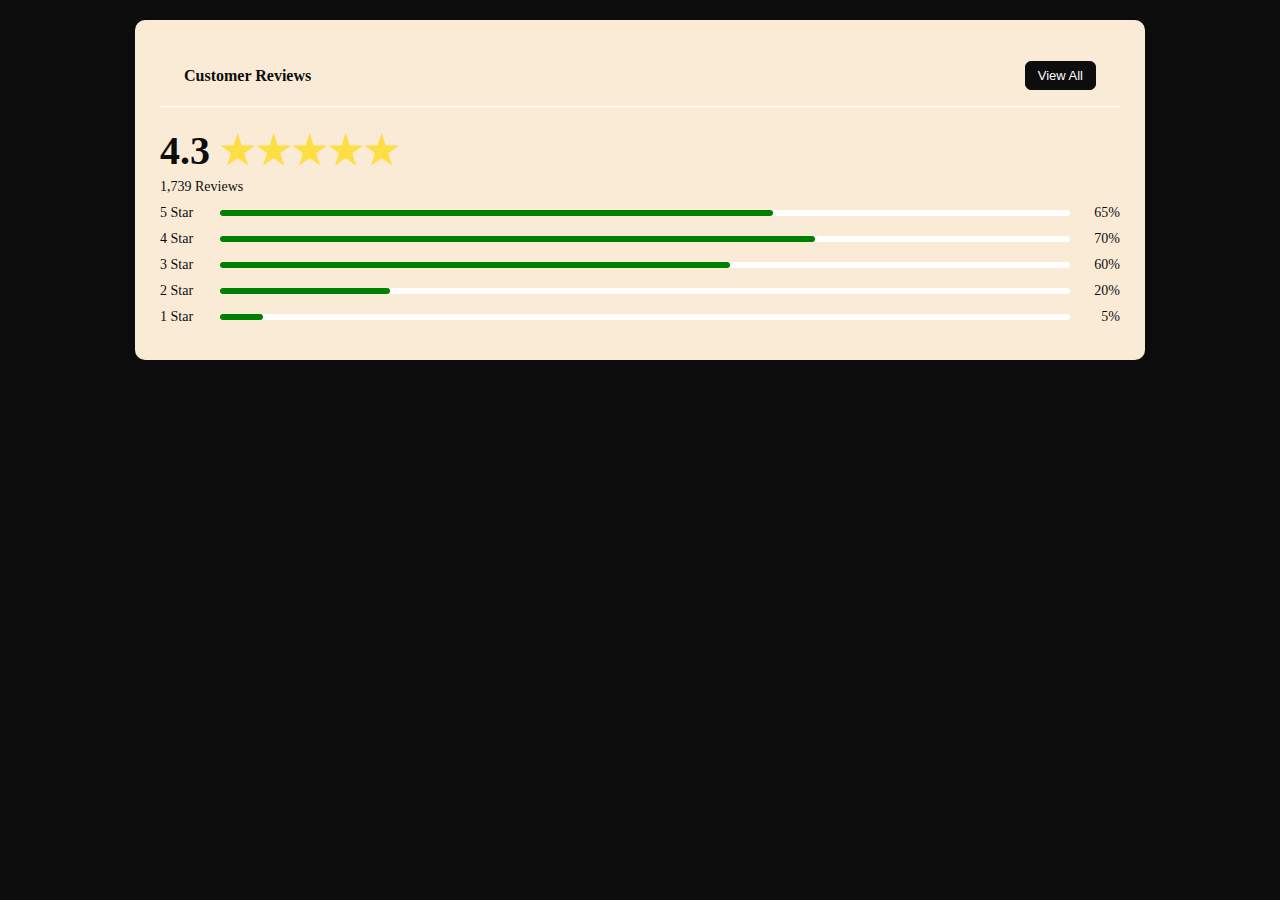
<file: admin.html>
<!DOCTYPE html>
<html lang="en">
<head>
    <meta charset="UTF-8">
    <meta name="viewport" content="width=device-width, initial-scale=1.0">
    <title>Document</title>
    <link rel="stylesheet" href="admin.css">
</head>
<body>
    <!-- customers review section -->
  <div class="review-box">
    <div class="review-header">
      <h3>Customer Reviews</h3>
      <button class="view-all">View All</button>
    </div>
    <div class="rating-score">4.3 <span class="stars">★★★★★</span></div>
    <div class="review-count">1,739 Reviews</div>

    <!-- Bars -->
    <div class="rating-bar">
      <span>5 Star</span>
      <div class="bar"><div class="bar-fill" style="width: 65%;"></div></div>
      <div class="bar-percent">65%</div>
    </div>

    <div class="rating-bar">
      <span>4 Star</span>
      <div class="bar"><div class="bar-fill" style="width: 70%;"></div></div>
      <div class="bar-percent">70%</div>
    </div>

    <div class="rating-bar">
      <span>3 Star</span>
      <div class="bar"><div class="bar-fill" style="width: 60%;"></div></div>
      <div class="bar-percent">60%</div>
    </div>

    <div class="rating-bar">
      <span>2 Star</span>
      <div class="bar"><div class="bar-fill" style="width: 20%;"></div></div>
      <div class="bar-percent">20%</div>
    </div>

    <div class="rating-bar">
      <span>1 Star</span>
      <div class="bar"><div class="bar-fill" style="width: 5%;"></div></div>
      <div class="bar-percent">5%</div>
    </div>
  </div>
 
  
</body>
</html>
</file>
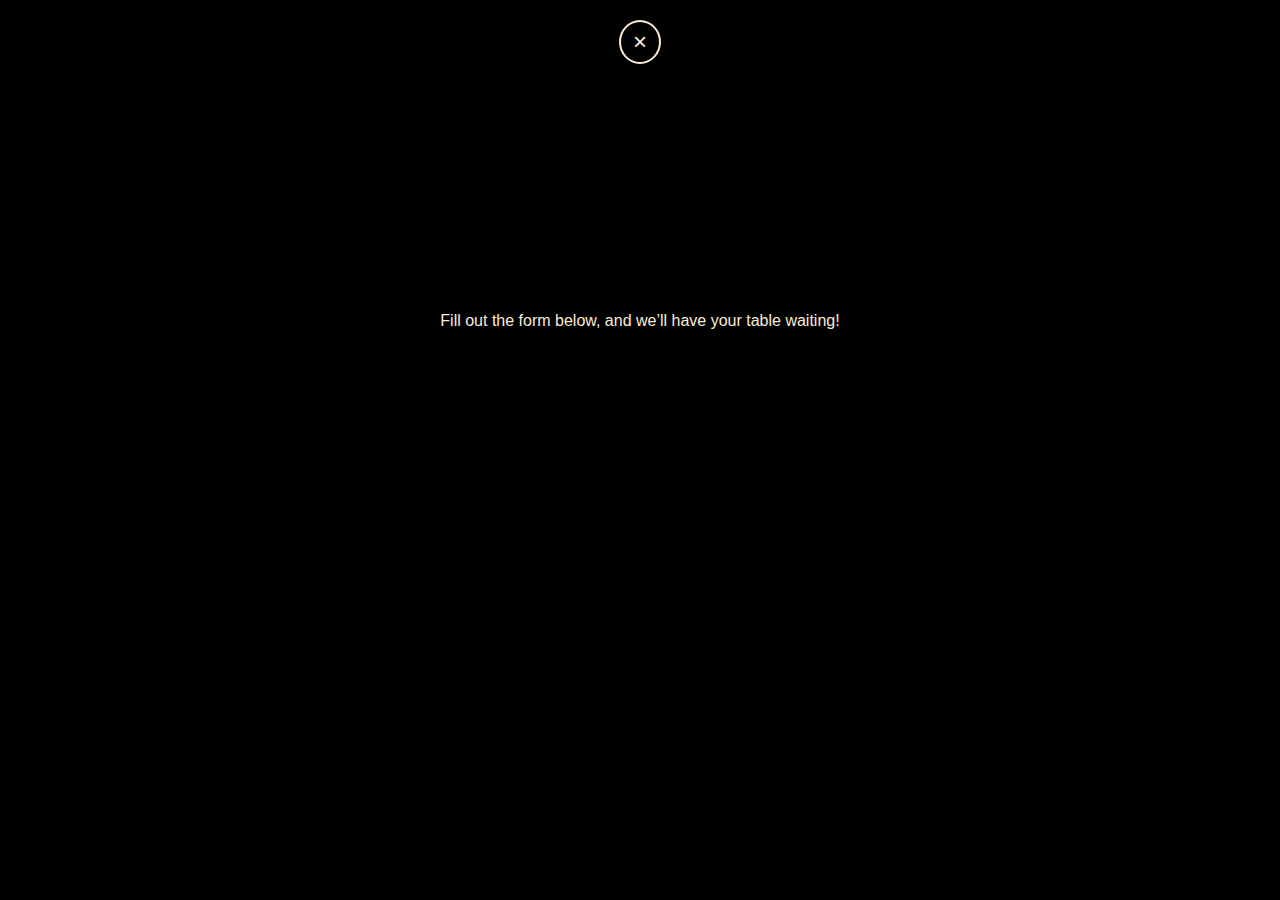
<file: pages/contact.html>
<!DOCTYPE html>
<html lang="en">
<head>
  <meta charset="UTF-8" />
  <meta name="viewport" content="width=device-width, initial-scale=1.0"/>
  <title>Book Your Table</title>
  <link rel="stylesheet" href="contact.css" />
  <link
    rel="stylesheet"
    href="https://cdnjs.cloudflare.com/ajax/libs/animate.css/4.1.1/animate.min.css"
  />
 
</head>
<body>
  <div class="container">
  <a href="../index.html" >  <button class="close-btn heartbeat ">&times;</button></a>
    <h1  class="fade-slide-left delay-1" >BOOK YOUR TABLE</h1>
    <p class="pra">Fill out the form below, and we’ll have your table waiting!</p>

    <form class="form fade-slide-left delay-2">
      <div class="form-group">
       <label><p>Name</p><input type="text" placeholder="Jane Smith" required /></label>
       <label><p>Email</p> <input type="email" placeholder="jane@framer.com" required /></label>
       <label><p>Phone</p> <input type="tel" placeholder="Phone Number" required /></label>
      </div>

      <div class="form-group">
    <label><p>Date</p>    <input type="date" required /></label>
       <label><p>Time</p> <select required>
          <option value="">Select Time</option>
          <option>6:00 PM</option>
          <option>7:00 PM</option>
          <option>8:00 PM</option>
        </select></label>
        <label><p>People</p><select required>
          <option value="">Select People</option>
          <option>1 Person</option>
          <option>2 People</option>
          <option>4 People</option>
          <option>6+ People</option>
        </select></label>
      </div>

      <button type="submit" class="fade-slide-left delay-3">SUBMIT</button>
    </form>
  </div>
</body>

</html>
</file>
<file: admin.css>
body{
    background-color:  #0d0d0d;
}
.review-box {
      border-radius: 10px;
      padding: 25px;
      box-shadow: 0 2px 5px rgba(0, 0, 0, 0.05);
      background-color: #faebd7;
;
      border-radius: 10px;
      overflow: hidden;
      max-width: 960px;
      margin: auto;
      color: #0d0d0d;
      margin-top: 20px;
      min-width: 850px;
    }

    .review-header {
      display: flex;
      justify-content: space-between;
      align-items: center;
      margin-bottom: 20px;
        display: flex;
      /* justify-content: space-between; */
      padding: 16px 24px;
      border-bottom: 1px solid #fff;
      font-weight: bold;
    }

    .review-header h3 {
      margin: 0;
      font-size: 16px;
    }

    .rating-score {
      font-size: 40px;
      font-weight: 600;
      margin-bottom: 5px;
    }

    .stars {
      color: rgba(255, 217, 0, 0.705);
    }

    .review-count {
      color: #0d0d0d;
      font-size: 14px;
    }

    .rating-bar {
      margin: 10px 0;
      display: flex;
      align-items: center;
      font-size: 14px;
    }

    .rating-bar span {
      width: 50px;
    }

    .bar {
      flex: 1;
      background-color:#fff ;
      border-radius: 5px;
      margin: 0 10px;
      height: 6px;
      position: relative;
    }

    .bar-fill {
      background-color:green ;
      height: 100%;
      border-radius: 5px;
    }

    .bar-percent {
      width: 40px;
      text-align: right;
      color: #0d0d0d;
    }

    .view-all {
      font-size: 13px;
      color: #fff;
      border: 1px solid #0d0d0d;
      padding: 6px 12px;
      border-radius: 6px;
      background-color: #0d0d0d;
      cursor: pointer;
    }
</file>
<file: pages/contact.css>
@font-face {
    font-family: six caps;
    src: url(/sixcaps-fontface/SixCaps-Regular.ttf);
}

* {
  margin: 0;
  padding: 0;
  box-sizing: border-box;
}

body {
  background-color: #000;
  font-family: 'Arial', sans-serif;
  color: #fcebd5;
  padding: 20px;
}
.container {
  max-width: 900px;
  margin: auto;
  text-align: center;
}
.close-btn {
  background: none;
  border: 2px solid #fcebd5;
  color: #fcebd5;
  font-size: 24px;
  border-radius: 50%;
  padding: 6px 12px;
  /* float: right; */
  cursor: pointer;
}
h1 {
  font-size: 150px;
  margin: 40px 0 10px;
  letter-spacing: 2px;
  font-family: six caps;
  font-weight: 300;

}

.pra {
  font-size: 16px;
  margin-bottom: 30px;
  color: #fcebd5;
}

.form {
  display: flex;
  flex-direction: column;
  row-gap: 20px;
}

.form-group {
  display: flex;
  flex-wrap: wrap;
  column-gap: 20px;
  justify-content: center;
  text-align: left;
  row-gap: 0px;
}
.form-group p{
  padding-bottom: 10px;
  font-size: 1.1em;
}

input, select {
  padding: 12px;
  width: 260px;
  border: none;
  border-radius: 8px;
  background-color: #fcebd5;
  color: #000;
  font-size: 14px;
  margin-bottom: 30px;
}

button[type="submit"] {
  background-color: #000;
  color: #fcebd5;
  border: 2px solid #fcebd5;
  padding: 12px 20px;
  font-size: 16px;
  border-radius: 6px;
  cursor: pointer;
  margin-top: 10px;
  transition: all 0.5s ease-in-out;
}


button[type="submit"]:hover {
  background-color: #fcebd5;
  color: #000;
}

@media (max-width: 580px) {
  input, select{
    width: 400px;
  }
  h1{
    font-size: 110px;
  }
}

@media (max-width: 440px) {
  h1{
    font-size: 90px;
  }
   input, select{
    width: 300px;
  }
}

@media (max-width: 363px) {
  h1{
    font-size: 70px ;
  }
  .form-group p{
    font-size: 0.9em;
  }
   input, select{
    width: 270px;
  }
}


.fade-slide-left {
      opacity: 0;
      transform: translateX(-40px);
      animation: slideFromLeft 0.7s ease-out forwards;
    }

    .delay-1 {
      animation-delay: 0.1s;
    }

    .delay-2 {
      animation-delay: 0.2s;
    }

    .delay-3 {
      animation-delay: 0.3s;
    }

    @keyframes slideFromLeft {
      to {
        opacity: 1;
        transform: translateX(0);
      }
    }


    /* cross animation */
    .heartbeat:hover {
	-webkit-animation: heartbeat 1.5s ease-in-out both;
	        animation: heartbeat 1.5s ease-in-out both;
}

/* ----------------------------------------------
 * Generated by Animista on 2025-7-18 19:10:55
 * Licensed under FreeBSD License.
 * See http://animista.net/license for more info. 
 * w: http://animista.net, t: @cssanimista
 * ---------------------------------------------- */

/**
 * ----------------------------------------
 * animation heartbeat
 * ----------------------------------------
 */
@-webkit-keyframes heartbeat {
  from {
    -webkit-transform: scale(1);
            transform: scale(1);
    -webkit-transform-origin: center center;
            transform-origin: center center;
    -webkit-animation-timing-function: ease-out;
            animation-timing-function: ease-out;
  }
  10% {
    -webkit-transform: scale(0.91);
            transform: scale(0.91);
    -webkit-animation-timing-function: ease-in;
            animation-timing-function: ease-in;
  }
  17% {
    -webkit-transform: scale(0.98);
            transform: scale(0.98);
    -webkit-animation-timing-function: ease-out;
            animation-timing-function: ease-out;
  }
  33% {
    -webkit-transform: scale(0.87);
            transform: scale(0.87);
    -webkit-animation-timing-function: ease-in;
            animation-timing-function: ease-in;
  }
  45% {
    -webkit-transform: scale(1);
            transform: scale(1);
    -webkit-animation-timing-function: ease-out;
            animation-timing-function: ease-out;
  }
}
@keyframes heartbeat {
  from {
    -webkit-transform: scale(1);
            transform: scale(1);
    -webkit-transform-origin: center center;
            transform-origin: center center;
    -webkit-animation-timing-function: ease-out;
            animation-timing-function: ease-out;
  }
  10% {
    -webkit-transform: scale(0.91);
            transform: scale(0.91);
    -webkit-animation-timing-function: ease-in;
            animation-timing-function: ease-in;
  }
  17% {
    -webkit-transform: scale(0.98);
            transform: scale(0.98);
    -webkit-animation-timing-function: ease-out;
            animation-timing-function: ease-out;
  }
  33% {
    -webkit-transform: scale(0.87);
            transform: scale(0.87);
    -webkit-animation-timing-function: ease-in;
            animation-timing-function: ease-in;
  }
  45% {
    -webkit-transform: scale(1);
            transform: scale(1);
    -webkit-animation-timing-function: ease-out;
            animation-timing-function: ease-out;
  }
}
</file>
